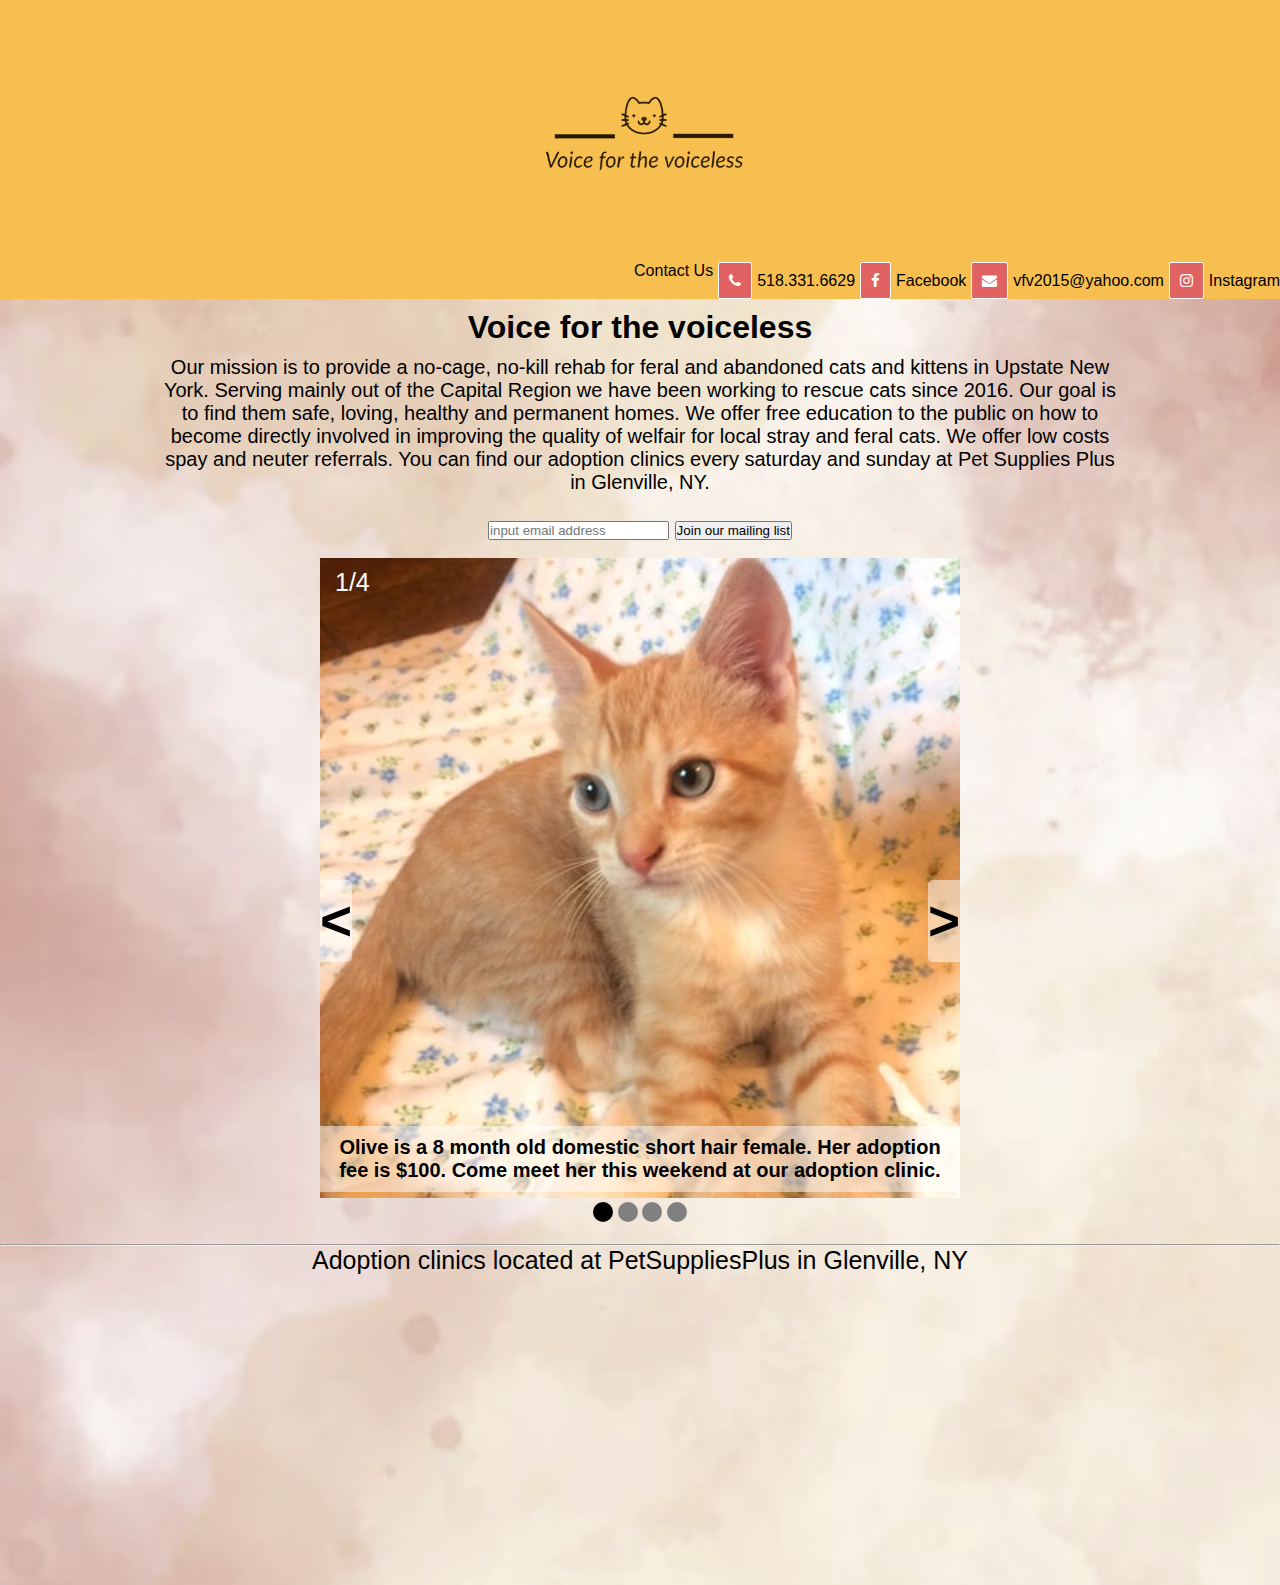
<file: index.html>
<!DOCTYPE html>
<html lang="en">
  <head>
    <meta charset="UTF-8" />
    <meta http-equiv="X-UA-Compatible" content="IE=edge" />
    <meta name="viewport" content="width=device-width, initial-scale=1.0" />
    <title>Voice for the voiceless</title>
    <link
      rel="stylesheet"
      href="https://cdnjs.cloudflare.com/ajax/libs/font-awesome/4.7.0/css/font-awesome.min.css"
    />
    <link rel="stylesheet" href="./assets/css/style.css" />
  </head>
  <body>
    <!-- logo-->
    <header class="header">
      <img src="./assets/images/shelter-logo.png" alt="" class="logo" />
      <nav class="contacts-con">
        <!-- contact information-->
        <div>Contact Us</div>
        <div>
          <a class="fa fa-phone" href="tel:+15183316629"></a>518.331.6629
        </div>
        <div>
          <a
            class="fa fa-facebook"
            href="https://www.facebook.com/voiceless2015"
            target="_blank"
          ></a
          >Facebook
        </div>
        <div>
          <a
            class="fa fa-envelope"
            href="mailto:vfv2015@yahoo.com"
            target="_blank"
          ></a
          >vfv2015@yahoo.com
        </div>
        <div>
          <a
            class="fa fa-instagram"
            href="https://www.instagram.com/voicefor_the_voiceless/"
            target="_blank"
          ></a
          >Instagram
        </div>
      </nav>
    </header>
    <main class="hero">
      <!-- email address input/mission -->
      <h1>Voice for the voiceless</h1>
      <div id="mission-statement">
        <p>
          Our mission is to provide a no-cage, no-kill rehab for feral and
          abandoned cats and kittens in Upstate New York. Serving mainly out of
          the Capital Region we have been working to rescue cats since 2016. Our
          goal is to find them safe, loving, healthy and permanent homes. We
          offer free education to the public on how to become directly involved
          in improving the quality of welfair for local stray and feral cats. We
          offer low costs spay and neuter referrals. You can find our adoption
          clinics every saturday and sunday at Pet Supplies Plus in Glenville,
          NY.
        </p>
        <br />
        <form>
          <label for="emailaddress"></label>
          <input
            type="text"
            id="emailaddress"
            name="email"
            placeholder="input email address"
          />
          <input type="button" value="Join our mailing list" />
        </form>
      </div>
      <br />

      <!--adoption photo slideshow-->
      <div class="slideshow-container">
        <div class="slides fade">
          <span>1/4</span>
          <img
            src="assets\images\orangekitten_adoption.jpg"
            alt="Olive the orange cat"
          />
          <div class="text">
            Olive is a 8 month old domestic short hair female. Her adoption fee
            is $100. Come meet her this weekend at our adoption clinic.
          </div>
        </div>
        <div class="slides fade">
          <span>2/4</span>
          <img
            src="assets\images\stripecat_adoption.jpg"
            alt="Gus the striped cat"
          />
          <div class="text">
            Gus is a 3 year old striped domestic short hair male. His adoption
            fee is $80. Come meet him this weekend at our adoption clinic.
          </div>
        </div>
        <div class="slides fade">
          <span>3/4</span>
          <img
            src="assets\images\twocat_adoption.jpg"
            alt="Charlie striped cat and Cleo tuxedo cat"
          />
          <div class="text">
            Charlie and Cleo are 1 year old sisters. They are bonded and will
            need to be adopted as a pair. Their adoption fee is $120. Come meet
            them this weekend at our adoption clinic.
          </div>
        </div>
        <div class="slides fade">
          <span>4/4</span>
          <img
            src="assets\images\orangecat_adoption.jpg"
            alt="Max the orange cat"
          />
          <div class="text">
            Max is a 9 year old domestic short hair male. His adoption fee is
            $80. Come meet him this weekend at our adoption clinic.
          </div>
        </div>

        <a class="previous" onclick="plusSlides(-1)">&lt;</a>
        <a class="next" onclick="plusSlides(1)">&gt;</a>
      </div>

      <div class="dots-box">
        <span class="dot" onclick="currentSlide(1)"></span>
        <span class="dot" onclick="currentSlide(2)"></span>
        <span class="dot" onclick="currentSlide(3)"></span>
        <span class="dot" onclick="currentSlide(4)"></span>
      </div>
      <br />
      <hr />
    </main>
    <!--bottom footer with googlemaps-->
    <footer class="footer">
      <p>Adoption clinics located at PetSuppliesPlus in Glenville, NY</p>

      <iframe
        src="https://www.google.com/maps/embed?pb=!1m18!1m12!1m3!1d2924
      .2388188196755!2d-73.93223078525399!3d42.867803210878556!2m3!1f0!2f0!3f0!
      3m2!1i1024!2i768!4f13.1!3m3!1m2!1s0x89de6c1c9161cfb3%3A0x1019ed8432723649!
      2sPet%20Supplies%20Plus!5e0!3m2!1sen!2sus!4v1672449297630!5m2!1sen!2sus"
        width="400"
        height="300"
        style="border: 0"
        allowfullscreen=""
        loading="lazy"
        referrerpolicy="no-referrer-when-downgrade"
        class="map"
      ></iframe>
    </footer>
    <script src="./assets/js/script.js"></script>
  </body>
</html>
</file>
<file: assets/css/style.css>
*{
  margin: 0;
  box-sizing: border-box;
  padding: 0;
}
body{
  width: auto;
  font-family: Arial, Helvetica, sans-serif;
  background-image: url(../images/background_img.png);
  background-size: cover;
  background-repeat: repeat-y;
  overflow-x: hidden;
}
/*top section*/
header{
  background-color: #F7BF50;
}

/*contact section*/
.contacts-con{
    display: flex;
    justify-content: flex-end;
    text-align: center;
}
.logo{
  margin-left: auto;
  margin-right: auto;
  display: block;
  width:20%;
}
.fa{
  text-decoration: none;
  border: 1px solid #ffffff ;
  margin: 0 5px;
  text-align: center;
  border-radius: 2px;
  font-size: 15px;
}
.fa-phone, .fa-envelope, .fa-facebook, .fa-instagram {
  background-color: #e16262;
  color: #ffffff;
  padding: 10px;
}

.hero h1{
  text-align: center;
  padding: 10px;
}

#mission-statement{
text-align: center;
justify-content: center;
width: 75%;
margin: 0 auto;
font-size: 20px;
}

/*footer map section */
.footer{
    font-size: 25px;
    text-align: center;
    justify-content: center;
    
}
.map{
  text-align: center;
  display: block;
  margin: 5px auto;
}
 /*slide show section */
.slideshow-container{
  width: 50vw;
  position: relative;
  margin-bottom: 20px;
  margin: auto;
 
}

.slides{
  display: none;
 
}

.previous, .next {
  cursor: pointer;
  position: absolute;
  top: 50%;
  width: auto;
  color: black;
  font-weight: bold;
  font-size: 20px;
  transition: 0.8s ease;
  user-select: none;
  line-height: 1.5;
}
img{
  width: 100%;
}

.previous, .next {
  font-size: 55px;
  background-color: rgba(255, 255, 255, .5);
}
.previous{
  left:0;
  border-radius: 0 5px 5px 0;
}
.next{
  right:0;
  border-radius:  5px 0 0 5px;
}

.previous:hover , .next:hover {
  background-color: grey;
}

.text{
  padding: 10px 15px;
  text-align: center;
  position: absolute;
  bottom: 10px;
  font-size: 20px;
  width: 100%;
  font-weight: bold;
  color: black;
  background-color: rgba(255, 255, 255, .5);
}

.slides>span{
  position: absolute;
  top: 0;
  padding: 10px 15px;
  color: #ffffff;
  font-size: 25px;

}

.dot{
  cursor: pointer;
  height: 20px;
  width: 20px;
  background-color: grey;
  display: inline-block;
  border-radius: 50%;
  transition: background-color 0.6s ease-in;

}

.dots-box{
  text-align: center;
}
.active, .dot:hover{
  background-color:#000000 ;
}


.footer iframe {
  padding-bottom: 20px;
}

.fade{
  animation: fade 2s;

}

/*media query */
@keyframes fade{
  from {opacity: .3;}
  to {opacity: 1}
}

@media screen and (max-width: 992px) {
  .header {
    background-color: #c7b198;
  }
}

@media screen and (max-width: 820px) {
  .header {
    background-color: #f0ece2;
  }
  .logo{
    width: 50%;
  }
}

@media screen and (max-width: 576px) {
  .header {
    background-color: #dfd3c3;
    
  }
}
</file>
